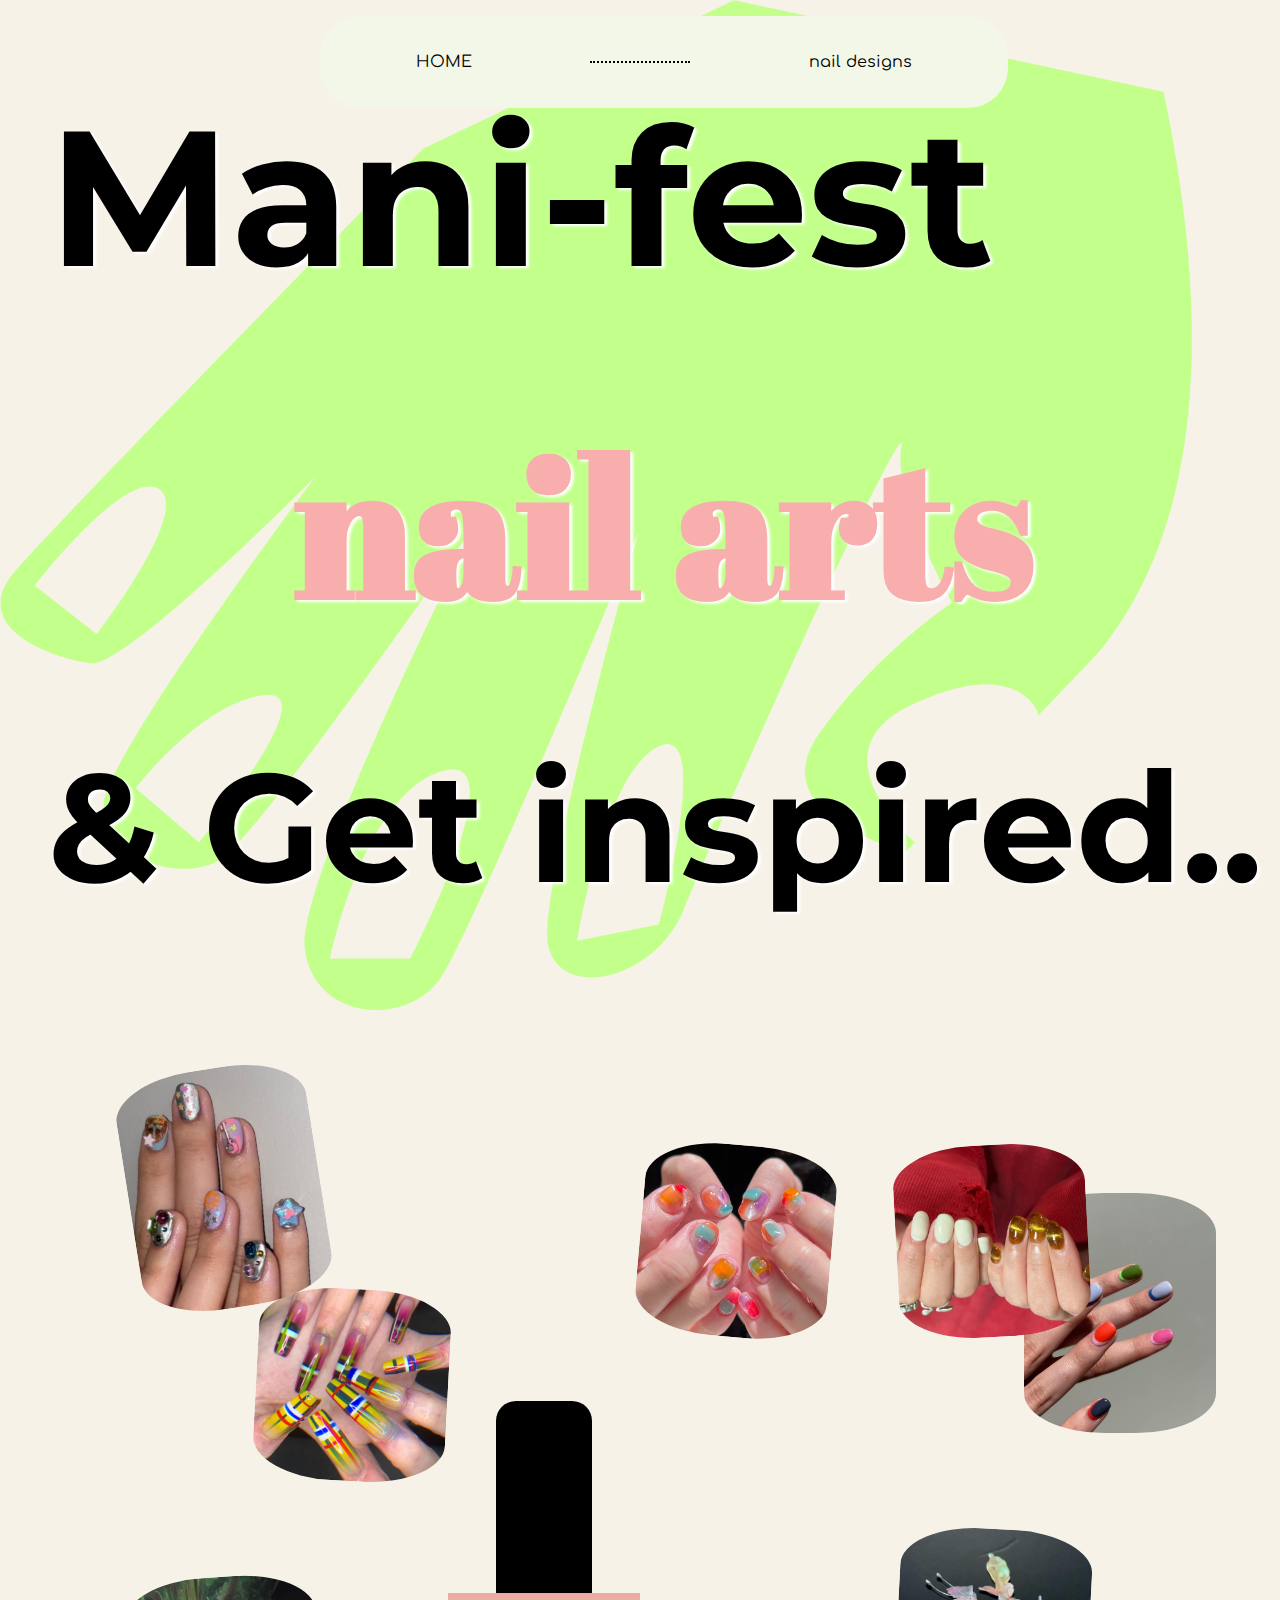
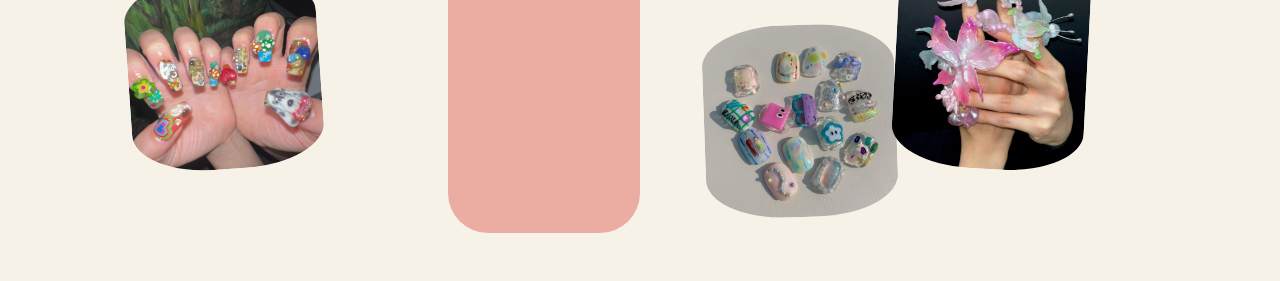
<file: index.html>
<!DOCTYPE html>
<html>
<head>
	<meta charset="utf-8">
	<meta name="viewport" content="width=device-width, initial-scale=1">
	<title>Mani inspirations ⸜(๑⃙⃘'ᵕ'๑⃙⃘)⸝⋆*</title>
	<link rel="stylesheet" type="text/css" href="style.css">
</head>

<body>
	<div class="surprise">
		<nav class="navbar">
			<a href="#homeSec" class="navlink">HOME</a> 
			<div><hr/></div>
			<a href="#designSec" class="navlink">nail designs</a>
		</nav>

		<section id="homeSec">
			<div class="slogan">
				<h1>Mani-fest <h1>nail arts</h1>
				<h1>& Get inspired..</h1>
			</div>
			
		</section>

		<section id="designSec">
			<div class="items">
				<div id="lilaContainer" class="scatterContainer">
					<img src="lila0nail/lila7.jpg">
					<div class="overlay">
    					<div class="label"><a href="lila0nail.html">lila0nail</a></div>
  					</div>
	
				</div>
				<div id="nellyContainer" class="scatterContainer">
					<img src="ohnelly/nelly1.jpg">
					<div class="overlay">
    					<div class="label"><a href="nelly.html">ohnelly</a></div>
  					</div>
				
				</div>
				<div id="chrisContainer" class="scatterContainer">
					<img src="chris_sucre_/chris9.jpg">
					<div class="overlay">
    					<div class="label"><a href="chris.html">chris_sucre</a></div>
  					</div>
				</div>
				<div id="n405Container" class="scatterContainer">
					<img src="n40536/n405.jpg">
					<div class="overlay">
    					<div class="label"><a href="artist.html">n40536</a></div>
  					</div>
				</div>
				<div id="hwisContainer" class="scatterContainer">
					<img src="hwisnails/hwis7.jpg">
					<div class="overlay">
    					<div class="label"><a href="hwis.html">hwisnails</a></div>
  					</div>
				</div>
				<div id="furbyContainer" class="scatterContainer">
					<img src="sucre.furby/su8.jpg">
					<div class="overlay">
    					<div class="label"><a href="furby.html">sucre.furby</a></div>
  					</div>
				</div>
				<div id="hangContainer" class="scatterContainer">
					<img src="thehangedit/hang6.jpg">
					<div class="overlay">
    					<div class="label"><a href="hang.html">thehangedit</a></div>
  					</div>
				</div>
				<div id="chaContainer" class="scatterContainer">
					<img src="chacounite/cha13.jpg">
					<div class="overlay">
    					<div class="label"><a href="cha.html">chacounite</a></div>
  					</div>
				</div>

			</div>
			<div class="nail-polish-bottle">
       			<div class="lid">
       				<p>Discover the nail artist by <span id="">hovering over the nail design</p>
       			</div>
        		<div class="bottle"></div>
    		</div>

		</section>

	</div>

</body>
</html>
</file>
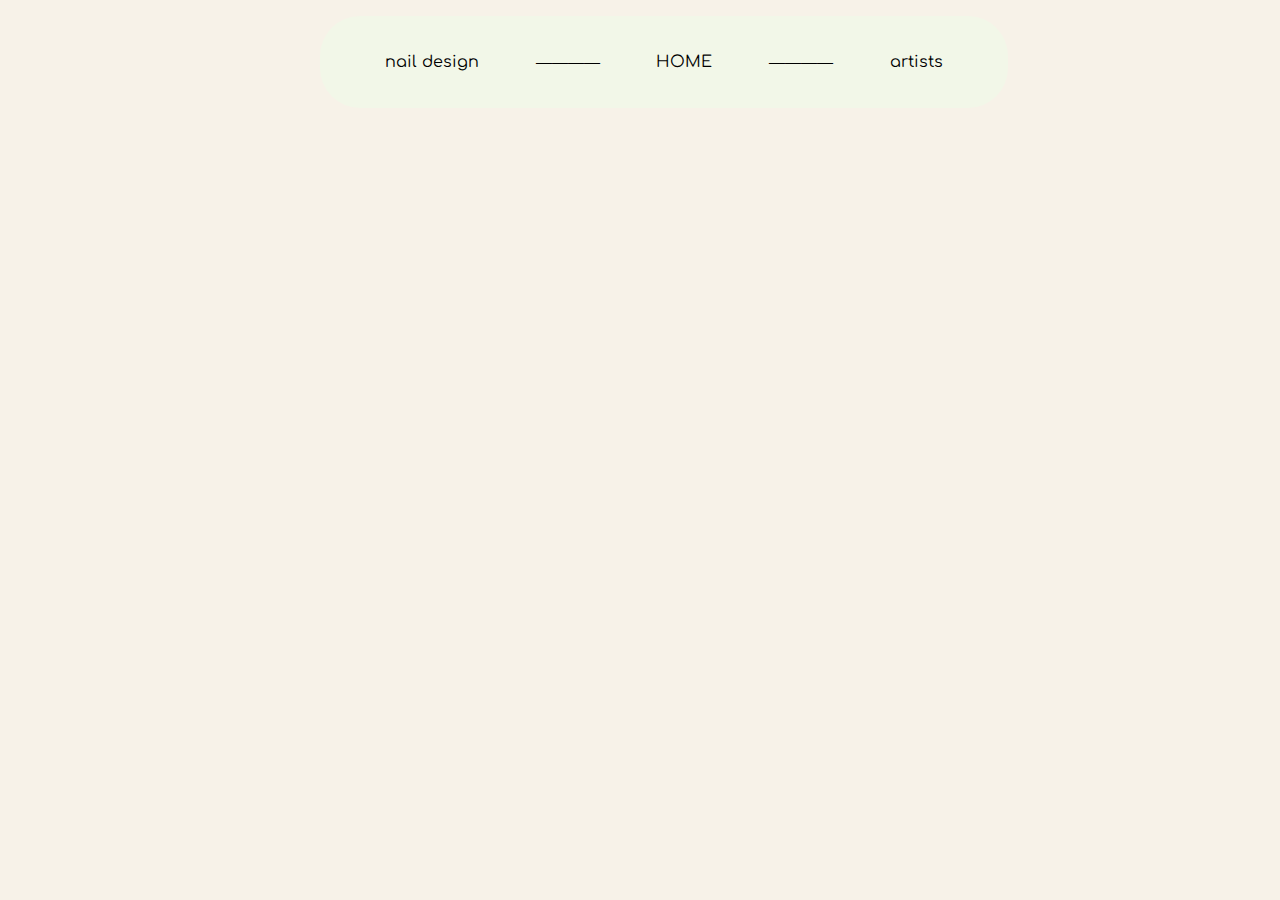
<file: nail_design.html>
<!DOCTYPE html>
<html>
<head>
	<meta charset="utf-8">
	<meta name="viewport" content="width=device-width, initial-scale=1">
	<title>nail arts</title>
	<link rel="stylesheet" type="text/css" href="style.css">
</head>
<body>

	<nav class="navbar">
			<a href="nail_design.html">nail design</a> ————
			<a href="index.html">HOME</a> ————
			<a href="artist.html">artists</a>
	</nav>

</body>
</html>
</file>
<file: style.css>
@import url('https://fonts.googleapis.com/css2?family=Abril+Fatface&family=Comfortaa:wght@500&family=DM+Serif+Display&family=Londrina+Outline&family=M+PLUS+Rounded+1c:wght@800&family=Montserrat:wght@700&family=Rubik+Bubbles&display=swap');

html {
    scroll-behavior: smooth;
}

body {
	margin:0;
	padding: 0;
	background-color: #f7f2e8;
}

.surprise {
	background-color: #f7f2e8;
	background-image: url(hand_overlay2.png);
	background-position: top right;
	background-size: contain;
	background-repeat: no-repeat;
}

.navbar{
	display: flex;
	flex-direction: row;
	justify-content: space-around;
	align-items: center;
	z-index: 999;
	text-align: center;
	margin-top: 1rem;
	margin-left: 20em;
	margin-right: 20em;
	padding: 1.5em;
	background-color: #f2f7e8;
	border-radius: 40px;
	position: fixed;
	width: 50%;
}

/*change later*/
/*bounce animation reference: https://stackoverflow.com/questions/40628410/trying-to-make-a-link-bounce-on-hover*/
.navbar > a {
	text-decoration: none;
	font-family: Comfortaa;
	position: relative;
	color: black;
/*  	top: 50%;*/
/*  	transform: translateY(-50%);*/
  	transition: 0.2s;
  	display: inline-block;
  	margin: 10px 10px;
  	padding: 0.2rem 1rem;
}

.navbar > a:hover {
  	padding: 0.2rem 2rem;
  	text-shadow: 0px 0px 3px #f5c2c2;
  	transition: 0.2s;
  	color: #f9aeae;
}

.navbar hr {
	min-width: 100px;
	border: 0;
	border-bottom: 2px dotted black;
}

h1 {
	font-family: Montserrat;
	font-size: 15vw;
	display: block;
	margin: 0;
	padding-top: 5rem;
	margin-left: 3rem;
	z-index: 1;
	text-align: left;
	text-shadow: 3px 2px 3px white;
/*	opacity: 80%;*/
}

.slogan > h1:nth-child(2) {
	font-family: Abril Fatface;
	color: #f9aeae;
	text-align: center;
}

.slogan > h1:nth-child(3) {
	font-size: 12vw;
	
}

.items img {
    width: 10vw;

}

.items {
    display: flex;
    flex-direction: column;
    position: relative;
/*    border: 1px solid black;*/
    width: 100%;
    height: 60em;
    z-index: 5;
}

.scatterContainer {
  position: absolute;
  margin-top: 8em;
}

.scatterContainer img {
  width: 15vw;
  height: auto;
  display: block;
  moz-border-radius: 80px / 40px;
  webkit-border-radius: 80px / 40px;
  border-radius: 80px / 40px;
}

/*hover overlay code reference: https://www.w3schools.com/howto/tryit.asp?filename=tryhow_css_image_overlay_slidebottom*/
.scatterContainer .overlay {
  position: absolute;
  bottom: 0;
  left: 0;
  right: 0;
  background-color: #ffffff;
  opacity: 60%;
  overflow: hidden;
  width: 15vw;
  height: 0;
  transition: 0.3s ease;
  moz-border-radius: 80px / 40px;
  webkit-border-radius: 80px / 40px;
  border-radius: 80px / 40px;
}

.scatterContainer:hover .overlay {
  height: 100%;
}

.scatterContainer .label {
  font-size: 20px;
  position: absolute;
  top: 50%;
  left: 50%;
  transform: translate(-50%, -50%);
  text-align: center;
}

/*change later*/
.scatterContainer .label > a {
  color: darkblue;
  text-shadow: 0px 0px 3px white;
  font-family: Comfortaa;
  text-decoration: none;
}

#lilaContainer {
    left: 20%;
    top: 25%;
    transform: rotate(3deg);
}

#nellyContainer {
    left: 55%;
    top: 60%;
    transform: rotate(-2deg);
}

#chrisContainer {
	left: 10%;
	top: 2%;
	transform: rotate(-9deg);
}

#n405Container {
	left: 50%;
	top: 10%;
	transform: rotate(5deg);
}

#hwisContainer {
	left: 70%;
	top: 50%;
	transform: rotate(3deg);
}

#furbyContainer {
	left: 10%;
	top: 55%;
	transform: rotate(-4deg);
}

#hangContainer {
	left: 80%;
	top: 15%;
/*	transform: rotate(-4deg);*/
}

#chaContainer {
	left: 70%;
	top: 10%;
	transform: rotate(-3deg);
}

#designSec {
/*	background-image: linear-gradient(0deg, #f3e7e9 0%, #f8f3e8 99%, #f9f5e8 100%);*/
	height: 50em;
	z-index: -1;
	padding: 0;
}

.nail-polish-bottle {
	z-index: +99;
	display: flex;
	flex-direction: column;
	align-items: center;
	width: 12em;
	position: relative;
    top: -60%;
    left: 35%;

}

.lid {
    width: 6em;
    height: 12em;
    background-color: black;
    border-top-left-radius: 20px;
    border-top-right-radius: 20px;
    cursor: pointer;
    transition: transform 0.2s;
}

.lid:hover {
    transform: rotate(-30deg) scale(0.91);
}

.lid p {
	color: #000;
	opacity: 0;
	transition: 1s opacity;
	transform: translate(6.2em, 2em);
	text-shadow: 0px 0px 3px white;
	padding: 3em;
	font-family: Montserrat;
	width: 8rem;
}

.lid:hover p {
	opacity: 1;

}

.bottle {
    width: 12em;
    height: 15em;
    background-color: #ebada2;
    border-bottom-left-radius: 40px;
    border-bottom-right-radius: 40px;
    z-index: 0;
}


/*artist_sites*/

h2 {
	font-family: helvetica;
	display: flex;
	justify-content: space-between;
	margin: 0;
	margin-top: 1em;
	padding-left: 2em;
	padding-right: 2em;
	border-top: 2px dotted dimgray;
	border-bottom: 2px dotted dimgray;

}

blockquote {
	width:600px;
	left: 40%;
}

.artist {
	background-color: #f7f2e8;
	padding-top: 6em;
}

.feedContainer {
	display: flex;
	flex-direction: row;
/*	width: 80vw;*/
	justify-content: space-evenly;
	margin-top: 2em;
	margin-left: 6em;
}

.collage {
	position: relative;
}

.collage img{
	width: 40em;
	margin-top: 2.5em;
}

.navbottle-link {
  	z-index: 99;
  	position: relative;
/*  	border: 3px solid black;*/
  	top: 10%;
  	left: -25%;
  	text-decoration: none;
  	display: inline-block;
 }

.navbottle {
    display: flex;
    width: auto;
    transform: translate(-30%, -30%) rotate(-30deg);
  	align-items: center;
  	flex-direction: column;
  	justify-content: center;
    cursor: pointer;
    transition: transform 0.2s;
/*    overflow: hidden;*/
}

.navbottle:hover {
	transform: translate(-30%, -30%) rotate(-10deg) scale(0.96);
}


.navlid {
    width: 6em;
    height: 7em;
    background-color: black;
    border-top-left-radius: 20px;
    border-top-right-radius: 20px;
/*    top: 70%;*/
    cursor: pointer;
/*    border: 2px solid dimgray;*/
}


.bio_bottle {
	background-color: #f9aeae;
  	width: 8em;
    height: 10em;
  	padding: 10px;
  	border-bottom-left-radius: 40px;
    border-bottom-right-radius: 40px;
 }

.navbottle-text {
	font-family: Comfortaa;
  	text-align: center;
  	position: absolute;
 	color: #67befe;
 	text-shadow: 1px 1px 1px white;
 	display: inline-block;
/* 	border: 2px solid black;*/
/*	padding: 2em;*/
 	margin-top: 2em;
 	font-size: 2em; 	
}


.postbottle-link {
  	z-index: 99;
  	position: relative;
  	top: -20%;
  	left: 75%;
  	text-decoration: none;
  	display: inline-block;
 }

.postbottle {
    display: flex;
    width: auto;
    transform: translate(-30%, -30%) rotate(-5deg);
  	align-items: center;
  	flex-direction: column;
  	justify-content: center;
    cursor: pointer;
    transition: transform 0.2s;
/*    overflow: hidden;*/
}

.postbottle:hover {
	transform: translate(-30%, -30%) rotate(10deg) scale(0.96);
}


.postlid {
    width: 6em;
    height: 7em;
    background-color: black;
    border-top-left-radius: 20px;
    border-top-right-radius: 20px;
    cursor: pointer;
/*    border: 2px solid dimgray;*/
}


.post_bottle {
	background-color: #67befe;
  	width: 8em;
    height: 10em;
  	padding: 10px;
  	border-bottom-left-radius: 40px;
    border-bottom-right-radius: 40px;
 }

.postbottle-text {
	font-family: Comfortaa;
  	text-align: center;
  	position: absolute;
 	color: #f9aeae;
 	text-shadow: 1px 1px 1px white;
 	display: inline-block;
 	margin-top: 2em;
 	font-size: 2em; 	
}


#bio {
	background: rgb(255,234,193);
	background: linear-gradient(0deg, rgba(255,234,193,1) 0%, rgba(247,242,232,1) 100%);
	background-image: url(hands_overlay.png);
	background-position: right;
	background-size: contain;
	background-repeat: no-repeat;
	padding: 5rem;
	display: block;
	justify-content: center;
}

#bio p{
	font-size: 1.5rem;
	font-family: Montserrat;
	margin-top: 1rem;
	margin-left: 5em;
	margin-right: 5em;
	line-height: 4rem;
	text-align: center;
}

#bio > p:nth-child(3) {
	font-family: Londrina Outline;
	color: #747e7f;
	text-align: center;
	margin: 13em;
	margin-top: 0;
	margin-bottom: 0;
}

#bio a {
	text-decoration: none;
	color: orange;
	cursor: pointer;
}

#bio:hover a {
	text-shadow: 0px 0px 3px orange;
  	transition: 0.2s;
}

#posts {
	display: flex;
	justify-content: space-evenly;
	padding: 10rem;
}
</file>
